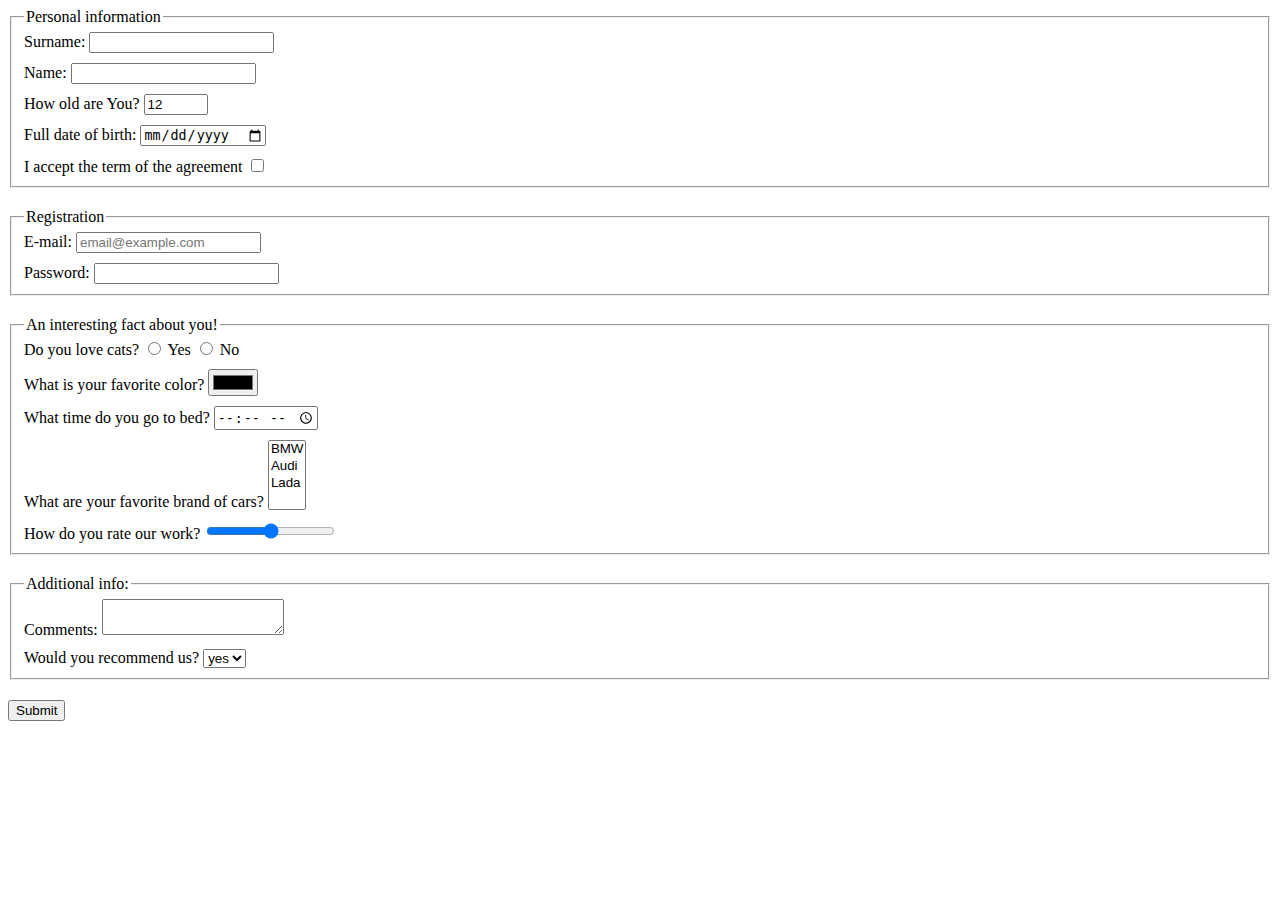
<file: index.html>
<!doctype html><html lang="en"><head><meta charset="UTF-8"><meta name="viewport" content="width=device-width, user-scalable=no, initial-scale=1.0, maximum-scale=1.0, minimum-scale=1.0"><meta http-equiv="X-UA-Compatible" content="ie=edge"><title>HTML Form</title><link rel="stylesheet" href="style.29cf4414.css"></head><body> <form action="https://mate-academy-form-lesson.herokuapp.com/create-application" method="post"> <fieldset class="set"> <legend>Personal information</legend> <label class="form-field"> Surname: <input type="text" name="surname" autocomplete="off" required> </label> <label class="form-field"> Name: <input type="text" name="name" autocomplete="off" required> </label> <label class="form-field"> How old are You? <input type="number" name="age" value="12" min="0" max="100" required> </label> <label class="form-field"> Full date of birth: <input type="date" name="birth"> </label> <label class="form-field"> I accept the term of the agreement <input type="checkbox" name="agreement" required> </label> </fieldset> <fieldset class="set"> <legend>Registration</legend> <label class="form-field"> E-mail: <input type="email" name="email" placeholder="email@example.com" required> </label> <label class="form-field"> Password: <input type="password" name="password" minlength="6" maxlength="16" pattern="\d+" required> </label> </fieldset> <fieldset class="set"> <legend>An interesting fact about you!</legend> <label class="form-field"> Do you love cats? <input type="radio" name="radio" value="yes"> Yes <input type="radio" name="radio" value="no"> No </label> <label class="form-field"> What is your favorite color? <input type="color" name="color"> </label> <label class="form-field"> What time do you go to bed? <input type="time" name="time"> </label> <label class="form-field"> What are your favorite brand of cars? <select name="cars" multiple> <option value="asia">BMW</option> <option value="europe">Audi</option> <option value="america">Lada</option> </select> </label> <label class="form-field"> How do you rate our work? <input type="range" name="rate" min="0" max="10"> </label> </fieldset> <fieldset class="set"> <legend>Additional info:</legend> <label class="form-field"> Comments: <textarea name="additional"></textarea> </label> <label class="form-field"> Would you recommend us? <select name="recommend"> <option value="yes">yes</option> <option value="no">no</option> </select> </label> </fieldset> <button type="submit">Submit</button> </form> <script type="text/javascript" src="main.e97352c4.js"></script> </body></html>
</file>
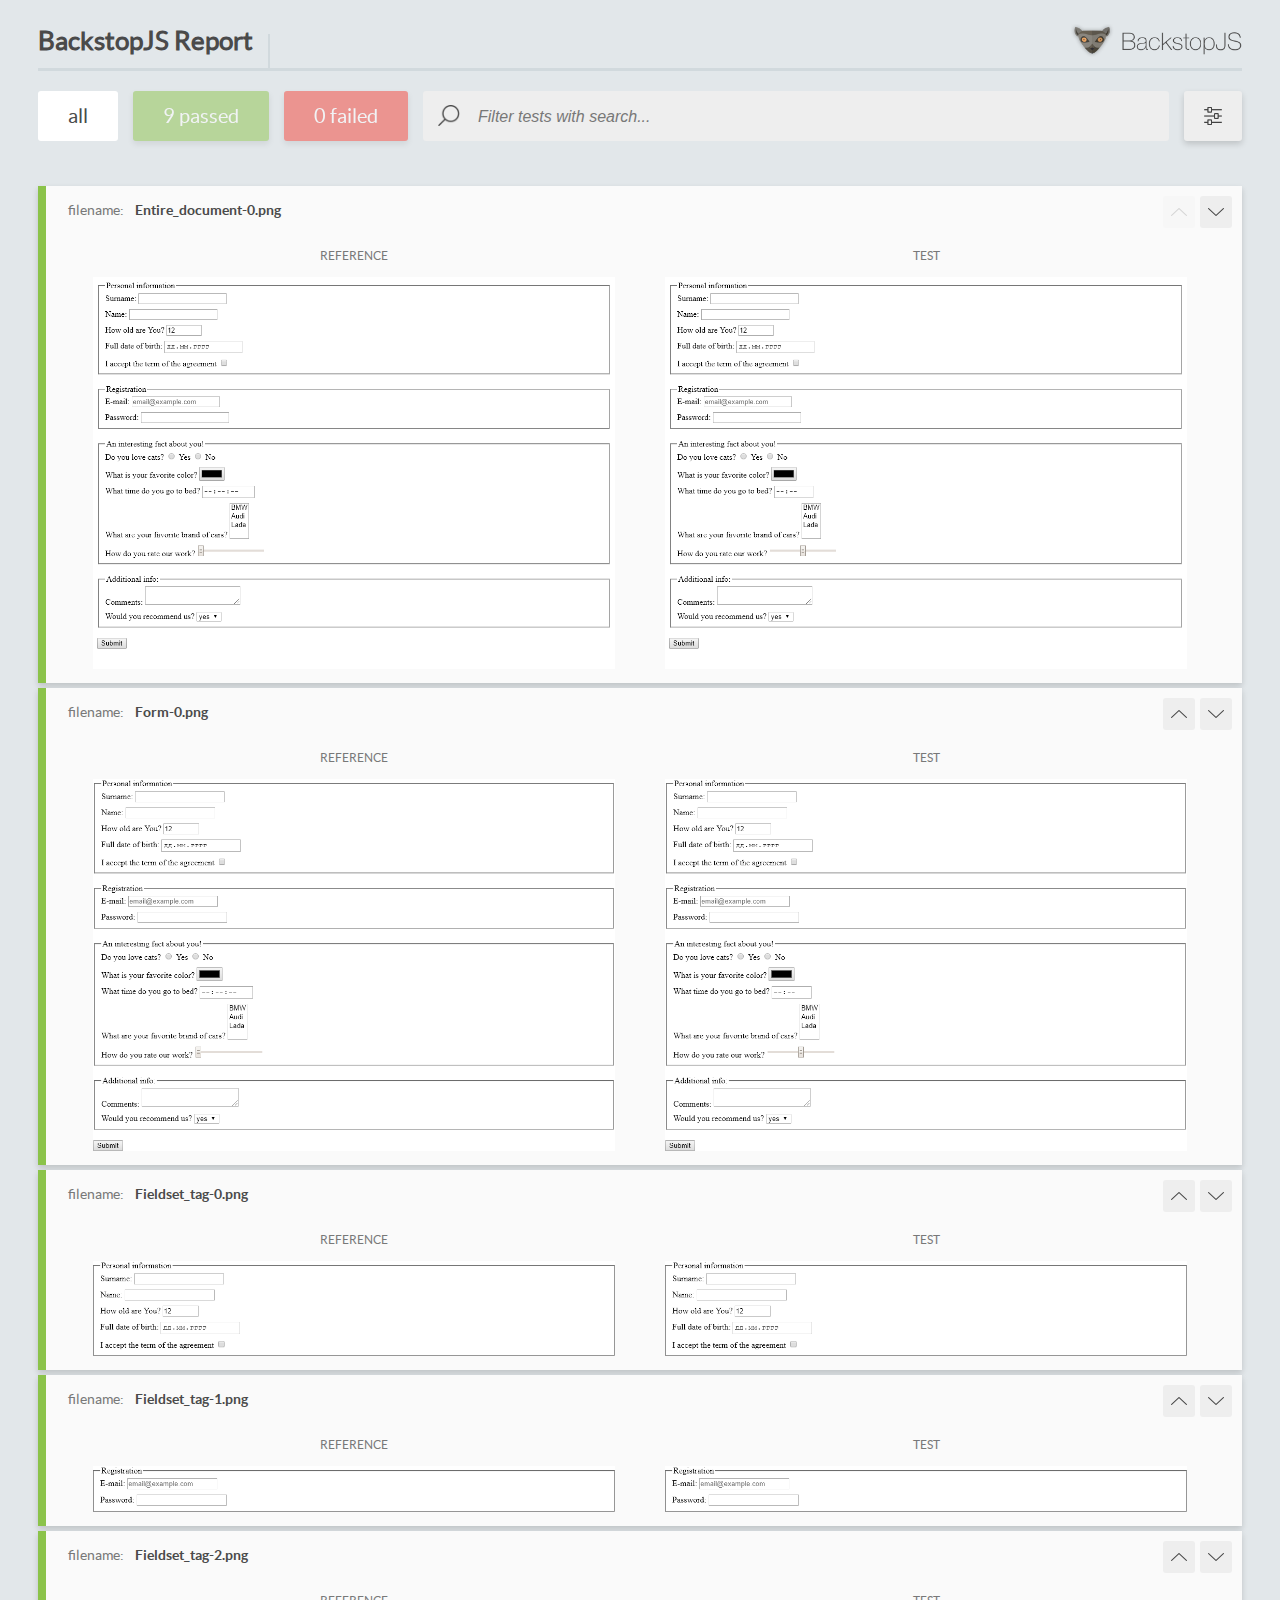
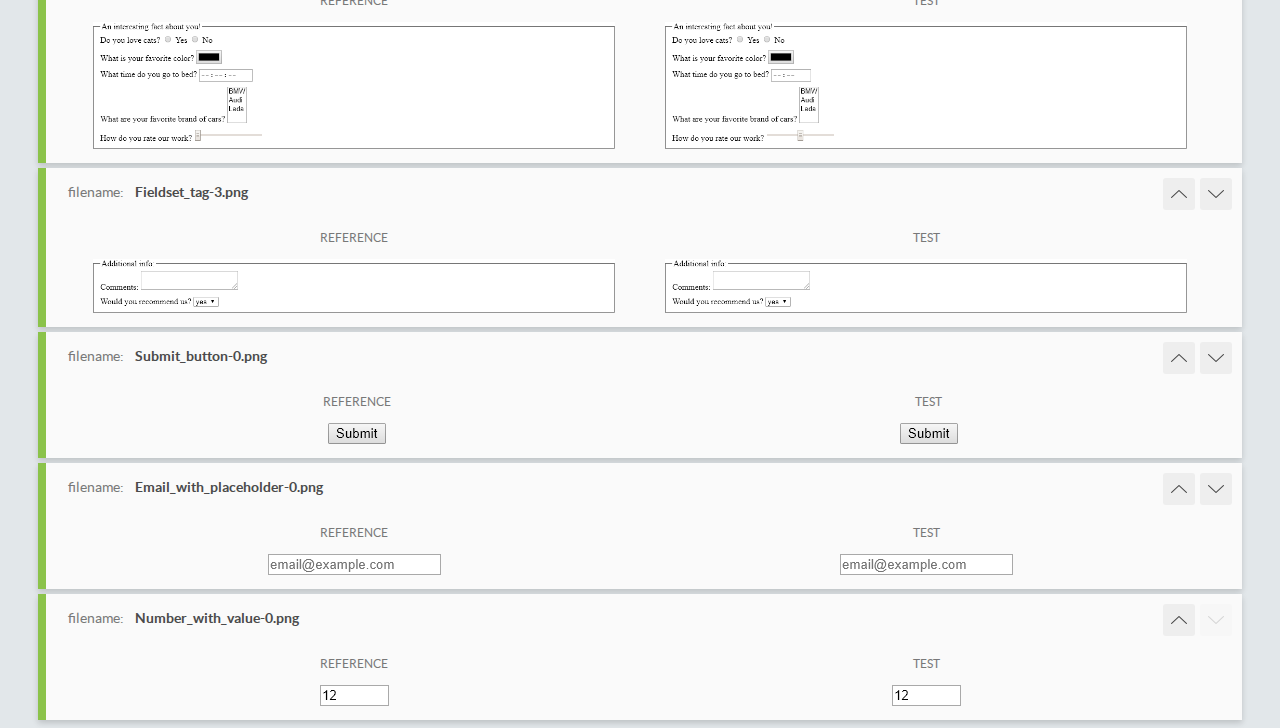
<file: report/html_report/index.html>
<!DOCTYPE html>
<html>
  <head>
    <meta charset="utf-8">
    <title>BackstopJS Report</title>

    <style>
      @font-face {
          font-family: 'latoregular';
          src: url('./assets/fonts/lato-regular-webfont.woff2') format('woff2'),
              url('./assets/fonts/lato-regular-webfont.woff') format('woff');
          font-weight: 400;
          font-style: normal;
      }
      @font-face {
          font-family: 'latobold';
          src: url('./assets/fonts/lato-bold-webfont.woff2') format('woff2'),
              url('./assets/fonts/lato-bold-webfont.woff') format('woff');
          font-weight: 700;
          font-style: normal;
      }

      .ReactModal__Body--open {
          overflow: hidden;
      }
      .ReactModal__Body--open .header {
        display: none;
      }

    </style>
  </head>
  <body style="background-color: #E2E7EA">
    <div id="root">

    </div>
    <script type="text/javascript">
      function report (report) { // eslint-disable-line no-unused-vars
        window.tests = report;
      }
    </script>
    <script type="text/javascript" src="config.js"></script>
    <script type="text/javascript" src="index_bundle.js"></script>
  </body>
</html>
</file>
<file: style.29cf4414.css>
.form-field{display:block;margin-top:10px}.set{margin-bottom:20px}.form-field:first-of-type{margin-top:0}
/*# sourceMappingURL=style.29cf4414.css.map */
</file>
